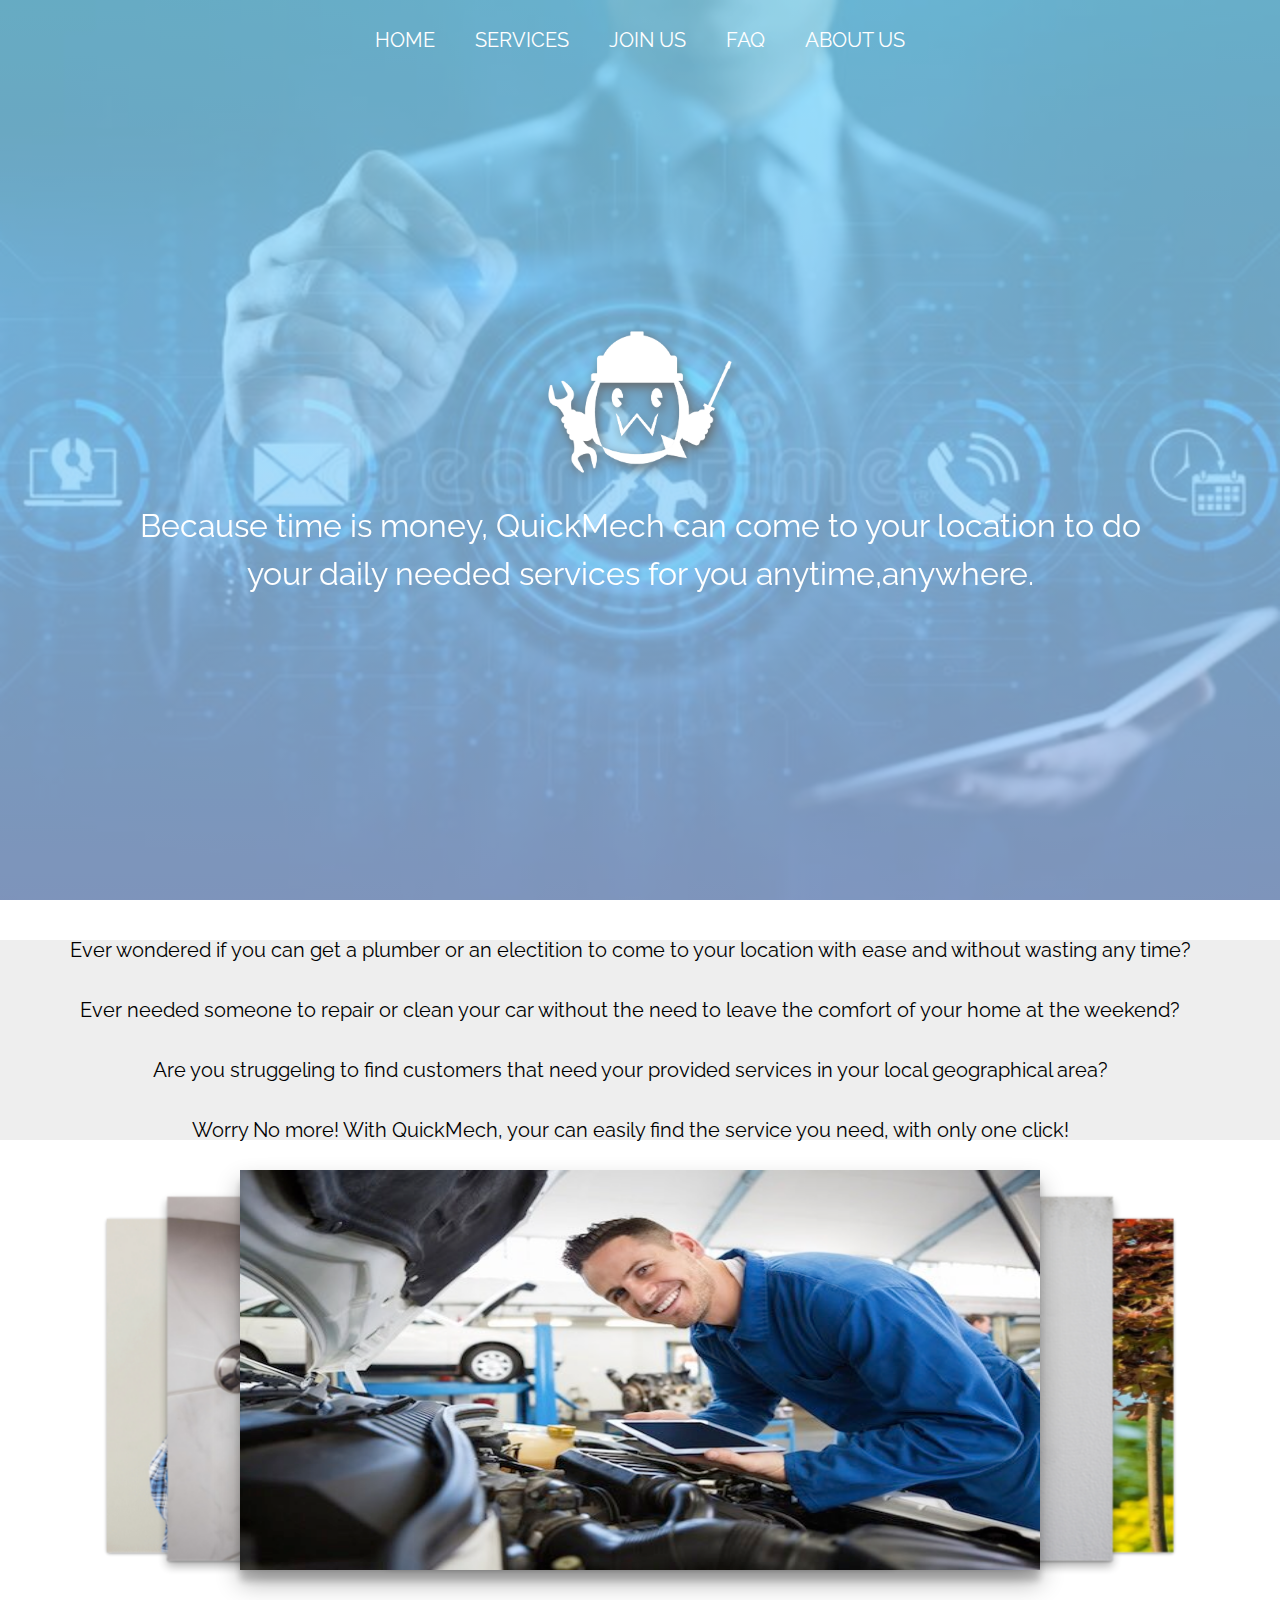
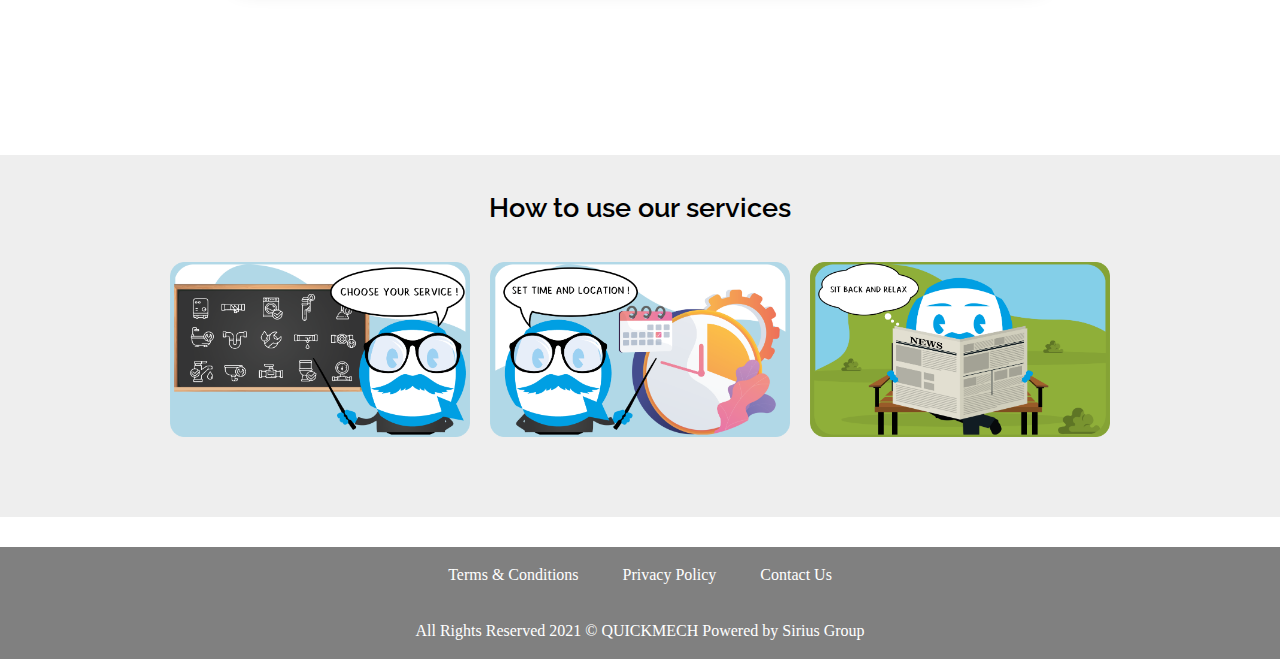
<file: index.html>
<!DOCTYPE html>
<html lang="en">
<head>
    <title>QuickMech</title>
    <link rel="stylesheet" href="./css/reset.css">
    <link rel="stylesheet" href="./css/main.css">
    <link rel="icon" href="./img/QUICKMECK.png">
</head>
<body>
    <section class="main-container">
        <header>
            <nav>
                <ul>
                    <li><a href="index.html"> Home</a></li>
                    <li><a href="./page/services.html">Services</a></li>
                    <li><a href="./page/joinus.html"> Join us</a></li>
                    <li><a href="./page/FAQ.html"> FAQ</li></a>
                    <li><a href="./page/about.html"> About us</a></li>
                </ul>
            </nav>
        </header>
        <!-- </section> -->
        <main class="">
            <div class="hero">
                <img src="./img/QUICKMECK_Join_Us-01.png" alt="">
                <p>Because time is money, QuickMech can come to your location to do your daily needed services for you
                    anytime,anywhere. </p>
            </div>

            <section class="page-intro">
                <p>Ever wondered if you can get a plumber or an electition
                    to come to your location with ease and without wasting any time?</p>
                <p>Ever needed someone to repair or clean your car without the need to leave
                    the comfort of your home at the weekend?</p>
                <p>Are you struggeling to find customers that need your
                    provided services in your local geographical area?</p>
                <p>Worry No more! With QuickMech, your can easily find the service you need, with only one click!</p>
            </section>

            <section id="slider">
                <input type="radio" name="slider" id="s1">
                <input type="radio" name="slider" id="s2">
                <input type="radio" name="slider" id="s3" checked>
                <input type="radio" name="slider" id="s4">
                <input type="radio" name="slider" id="s5">


                <label for="s1" id="slide1">
                    <img src="./img/img1.jpg" height="100%" width="100%">
                </label>
                <label for="s2" id="slide2">
                    <img src="./img/img2.jpg" height="100%" width="100%">
                </label>
                <label for="s3" id="slide3">
                    <img src="./img/img3.jpg" height="100%" width="100%">
                </label>
                <label for="s4" id="slide4">
                    <img src="./img/img5.jpg" height="100%" width="100%">
                </label>
                <label for="s5" id="slide5">
                    <img src="./img/img7.jpg" height="100%" width="100%">
                </label>
            </section>

            <section class="steps-section">
                <h2>How to use our services</h2>
                <div id="steps">
                    <img src="./img/Choose_your_Service_fin2-01.png">
                    <img src="./img/Set_Time_and_Location-01.png">
                    <img src="./img/Sit_Back_and_Relax-01.png">
                </div>
            </section>
        </main>
        <footer>
            <div>
                <a href="#">Terms & Conditions</a>
                <a href="#">Privacy Policy</a>
                <a href="#">Contact Us</a>
            </div>
            <p>
                All Rights Reserved 2021 © QUICKMECH Powered by Sirius Group
            </p>
        </footer>
    </section>
</body>
</html>
</file>
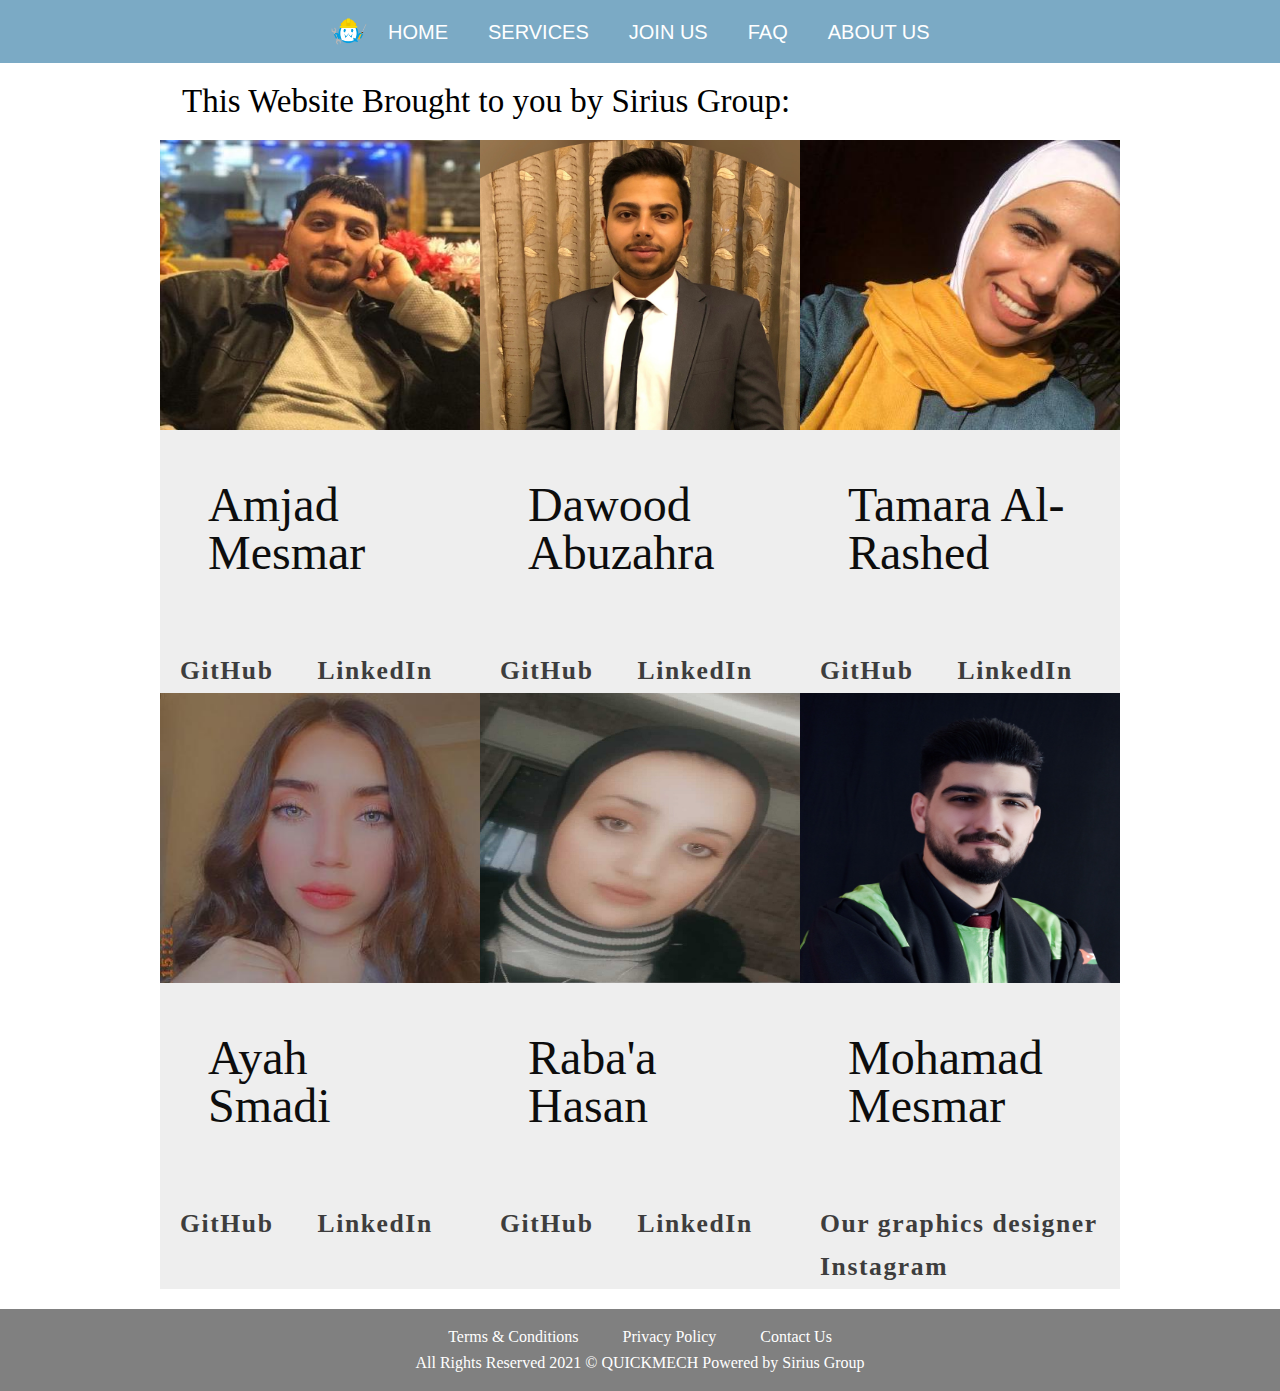
<file: page/about.html>
<!DOCTYPE html>
<html lang="en">

<head>
    <meta charset="UTF-8">
    <meta http-equiv="X-UA-Compatible" content="IE=edge">
    <meta name="viewport" content="width=device-width, initial-scale=1.0">
    <title>About us </title>
    <link rel="stylesheet" href="../css/reset.css">
    <link rel="stylesheet" href="../css/about.css">
    <link rel="icon" href="../img/QUICKMECK.png">

</head>

<body>

    <!-- <div id="logo">
        <div>
            <img src="../img/Quick.png">
            <img src="../img/QUICKMECK.png">
            <img src="../img/Mech.png">
        </div>
    </div> -->

    <header>
        <nav>
            <img class="logo" src="../img/QUICKMECK_Emoji-01.png" alt="">
            <ul>
              
                        <!-- <li class="li1"> <img class="logo" src="../img/QUICKMECK_Emoji-01.png" alt=""></a></li> -->
                        <li><a href="../index.html"> Home</a></li>
                        <li><a href="./services.html">Services</a></li>
                        <li><a href="./joinus.html"> Join us</a></li>
                        <li><a href="./FAQ.html"> FAQ</li></a>
                        <li><a href="./about.html"> About us</a></li>
                  
            </ul>
        </nav>
    </header>
    <main>
        <h1>This Website Brought to you by Sirius Group:</h1>
        <div class="grid">

               
                    <div>
                        <img src="../img/Amjad.jpeg" alt="Amjad">
                        <h4><b>Amjad Mesmar</b></h4>
                        <a href="https://github.com/AmjadMesmar">GitHub</a>
                        <a href="https://www.linkedin.com/in/amjad-mesmar/">LinkedIn</a>
                    </div>

                    <div>
                        <img src="../img/dawood.jpg" alt="Dawood">
                        <h4><b>Dawood Abuzahra</b></h4>
                        <a href="https://github.com/abuzahra98">GitHub</a>
                        <a href="https://www.linkedin.com/in/dawood-abuzahra/">LinkedIn</a>
                    </div>


                    <div>
                        <img src="../img/Tamara.jpeg" alt="Tamara">
                        <h4><b>Tamara Al-Rashed</b></h4>
                        <a href="https://github.com/Tamaraalrashed">GitHub</a>
                        <a href="https://www.linkedin.com/in/tamara-alrashed/">LinkedIn</a>
                    </div>
               
                    <div>
                        <img src="../img/Ayah.jpeg" alt="Ayah">
                        <h4><b>Ayah Smadi</b></h4>
                        <a href="https://github.com/Aya333">GitHub</a>
                        <a href="https://www.linkedin.com/in/ayah-smadi/">LinkedIn</a>
                    </div>


                    <div>
                        <img src="../img/Raba'a-2.jpg" alt="Raba'a">
                        <h4><b>Raba'a Hasan</b></h4>
                        <a href="https://github.com/rabaa-hasan">GitHub</a>
                        <a href="https://www.linkedin.com/in/rabaa-hasan/">LinkedIn</a>
                    </div>
            <!-- Amjad's brothers part below -->
                    <div>
                        <img src="../img/ArtKami.jpg" alt="">
                        <h4><b>Mohamad Mesmar</b></h4>
                        <a href="">Our graphics designer</a>
                        <a href="https://www.instagram.com/Stranger4Ever95/?fbclid=IwAR3sFtSUtxfJHjx4dshRQ9U_IS5iBYTxvBqGvCmZN-8eYBzIARKpo1hUrIw">Instagram</a>
                    </div>
            <!-- End of Amjad's brothers part-->        
        </div>

        <!-- </div>       -->


    </main>
    <footer>
        <div>
            <a href="#">Terms & Conditions</a>
            <a href="#">Privacy Policy</a>
            <a href="#">Contact Us</a>
        </div>
        <p>
            All Rights Reserved 2021 © QUICKMECH Powered by Sirius Group
        </p>
    </footer>
</body>

</body>


</html>
</file>
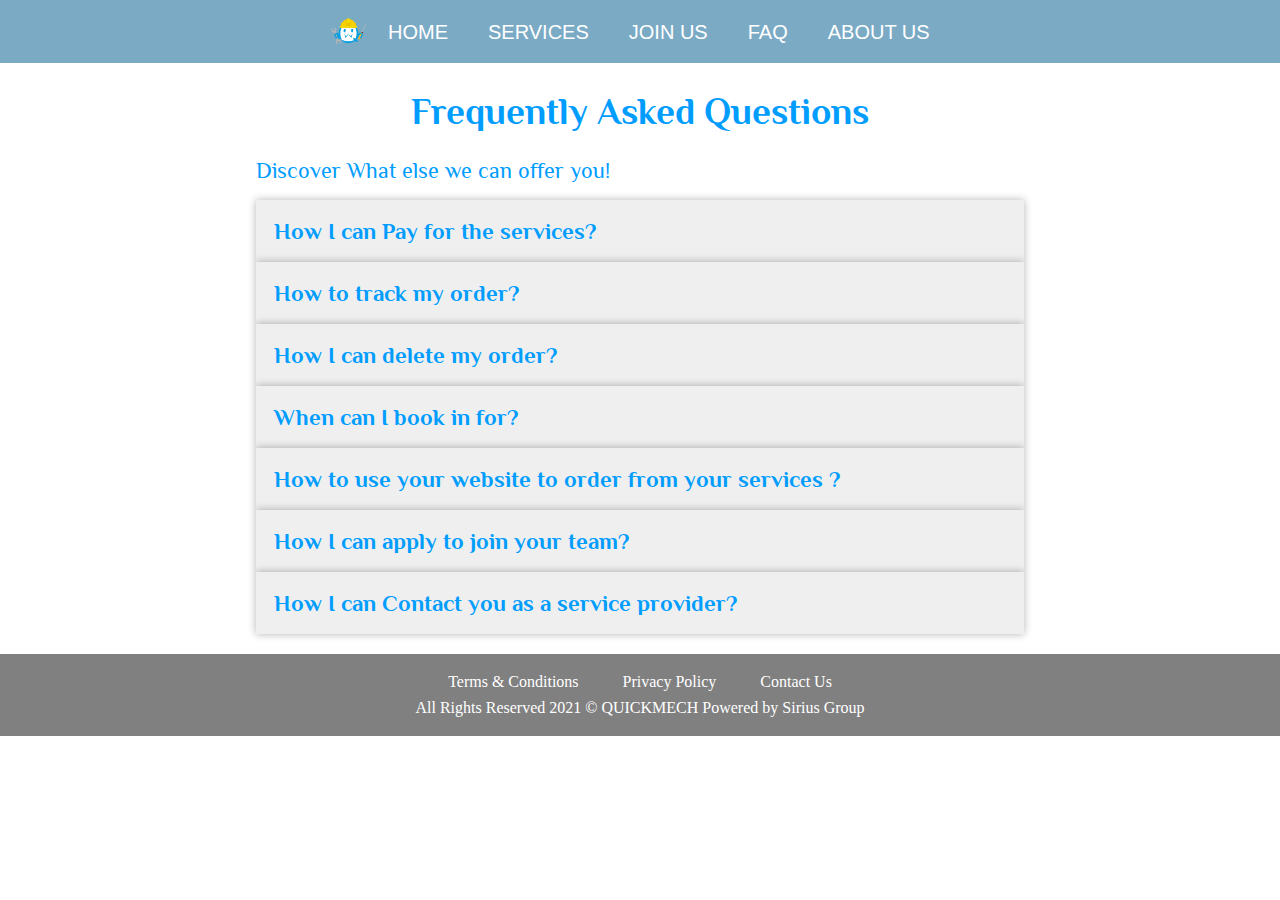
<file: page/FAQ.html>
<!DOCTYPE html>
<html lang="en">

<head>
    <meta charset="UTF-8">
    <meta http-equiv="X-UA-Compatible" content="IE=edge">
    <meta name="viewport" content="width=device-width, initial-scale=1.0">
    <link rel="stylesheet" href="../css/reset.css">
    <link rel="stylesheet" href="../css/FAQ.css">
    <title>FAQ</title>
    <link rel="icon" href="../img/QUICKMECK.png">

</head>

<body>

    <!-- <div id="logo">
        <div>
            <img src="../img/Quick.png">
            <img src="../img/QUICKMECK.png">
            <img src="../img/Mech.png">
        </div>
    </div> -->
    
    <header>
        <nav>
            <img class="logo" src="../img/QUICKMECK_Emoji-01.png" alt="">
            <ul>
              
                        <!-- <li class="li1"> <img class="logo" src="../img/QUICKMECK_Emoji-01.png" alt=""></a></li> -->
                        <li><a href="../index.html"> Home</a></li>
                        <li><a href="./services.html">Services</a></li>
                        <li><a href="./joinus.html"> Join us</a></li>
                        <li><a href="./FAQ.html"> FAQ</li></a>
                        <li><a href="./about.html"> About us</a></li>
                  
            </ul>
        </nav>
    </header>
    <main>
        <h1> Frequently Asked Questions </h1>
        <section class="container">
            <h2>Discover What else we can offer you!</h2>
            <button class="accordion">How I can Pay for the services?</button>
            <div class="panel">
                <p>You can pay cash or using visa card.</p>
            </div>
            <button class="accordion">How to track my order?</button>
            <div class="panel">
                <p>You can Contact us.</p>
            </div>
            <button class="accordion">How I can delete my order? </button>
            <div class="panel">
                <p>You can delete your order inside Services page .</p>
            </div>
            <button class="accordion">When can I book in for? </button>
            <div class="panel">
                <p> When you need any service, We are in service 24/7.</p>
            </div>
            <button class="accordion">How to use your website to order from your services ?</button>
            <div class="panel">
                <p> You can order using the form in Services page .</p>
            </div>
            <button class="accordion">How I can apply to join your team? </button>
            <div class="panel">
                <p> You can join our team by filling the form inside join us page .</p>
            </div>
            <button class="accordion">How I can Contact you as a service provider?</button>
            <div class="panel">
                <p> You can use this email to contact us: <br> sirius-group@quickmech.com .</p>
            </div>
        </section>
    </main>
 <section>
    <footer>
        <div>
            <a href="#">Terms & Conditions</a>
            <a href="#">Privacy Policy</a>
            <a href="#">Contact Us</a>
        </div>
        <p>
            All Rights Reserved 2021 © QUICKMECH Powered by Sirius Group
        </p>
    </footer>
    <script src="../js/FAQ.js"></script>

</body>

</html>
</file>
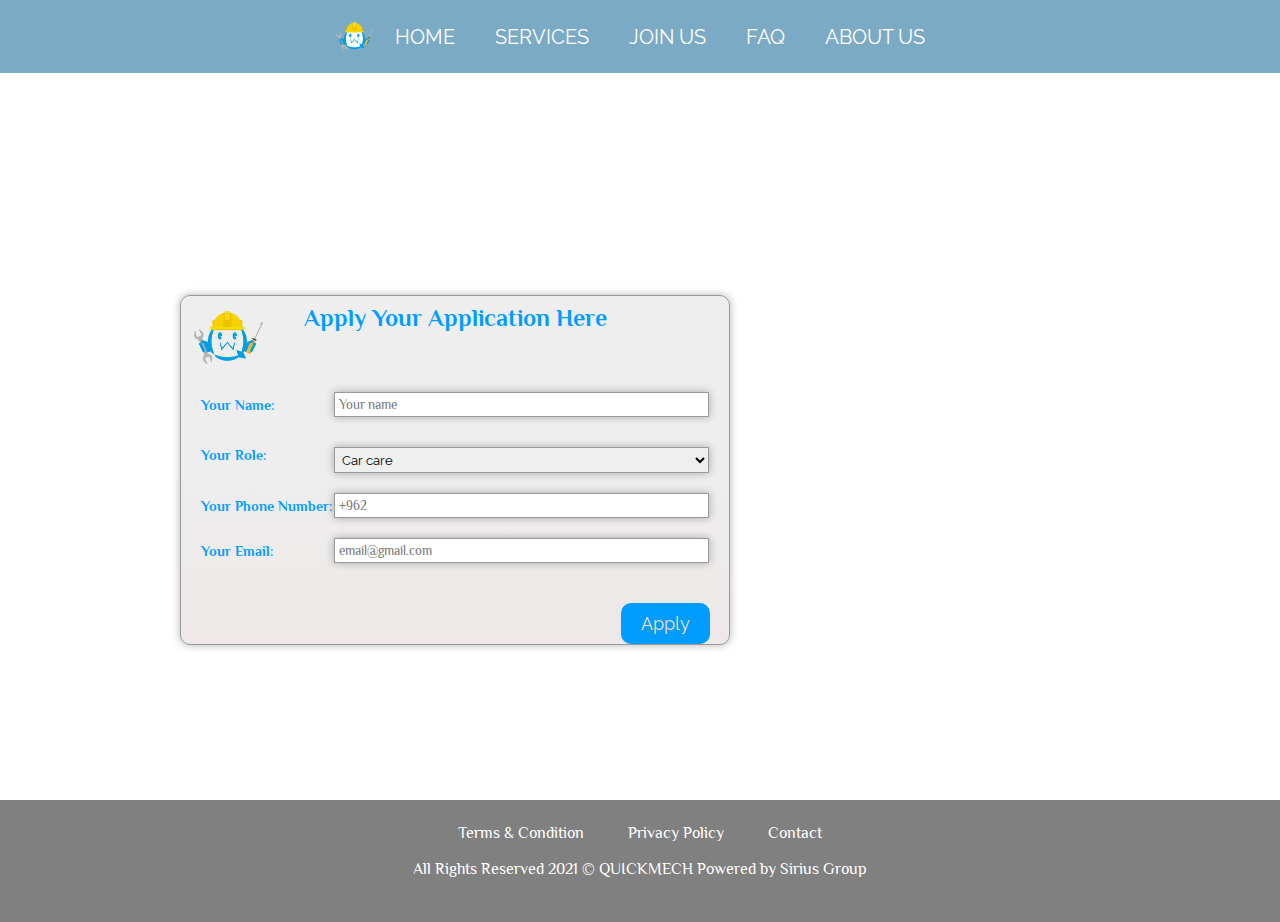
<file: page/joinus.html>
<!DOCTYPE html>
<html lang="en">
<head>
    <meta charset="UTF-8">
    <meta http-equiv="X-UA-Compatible" content="IE=edge">
    <meta name="viewport" content="width=device-width, initial-scale=1.0">
    <link rel="stylesheet" href="../css/reset.css">
    <link rel="stylesheet" href="../css/joinus.css">
    <link rel="icon" href="../img/QUICKMECK.png">
    <title>joinus</title>
</head>
<body>
    <section class="main-container">
        <header>
           <img class="logo" src="../img/QUICKMECK_Emoji-01.png" alt="">
            <nav>
                <ul>
                    <!-- <li class="li1"><a> <</a></li> -->
                    <li><a href="../index.html"> Home</a></li>
                    <li><a href="./services.html">Services</a></li>
                    <li><a href="./joinus.html"> Join us</a></li>
                    <li><a href="./FAQ.html"> FAQ</li></a>
                    <li><a href="./about.html"> About us</a></li>
                </ul>
            </nav>
        </header>
        <main>
            <div class="maindiv">
                <div class="block">
                <div class="apply" id="apply">
                    <form class="joinForm" id="joinForm">
                        <fieldset>
                            <img class="imagepng" src="../img/QUICKMECK_Join_Us-01.png">
                            <legend>apply your application here</legend>
                            <section>
                                <label for="name">Your Name:</label>
                                <input required="required" type="text" id="applicantName" placeholder="Your name"
                                    name="Applicant name" class="inline">
                            </section>
                            <section>
                                <label for="role">Your Role:</label>
                                <select name="Applicant phone" id="applicantRole" class="applicantRole"> </select>
                            </section>
                            <section>
                                <label for="phone">Your Phone Number:</label>
                                <input required="required" type="text" id="applicantphone" placeholder="+962"
                                    name="Applicant Role" class="inline1">
                            </section>
                            <section>
                                <label for="email">Your Email:</label>
                                <input required="required" type="text" id="email" placeholder="email@gmail.com"
                                    name="Applicant Email" class="inline1">
                            </section>
                            <div class="center">
                                <button type="submit">Apply</button>
                            </div>
                        </fieldset>
                    </form>
                </div>
            </div>
                <div class="output" id="output">
                </div>
            </div>
        </main>
        <footer>
            <div>
                <a href="#">Terms & Condition</a>
                <a href="#">Privacy Policy</a>
                <a href="#">Contact</a>
            </div>
            <p>
                All Rights Reserved 2021 © QUICKMECH Powered by Sirius Group
            </p>
        </footer>
    </section>
    <!-- <script src="../js/app.js"></script> -->
    <script src="../js/joinus.js"></script>
</body>
</html>
</file>
<file: css/main.css>
/* @import url('https://fonts.googleapis.com/css2?family=Philosopher&display=swap%27'); */
@import url('https://fonts.googleapis.com/css2?family=Raleway:ital,wght@0,100;0,200;0,300;0,400;0,500;0,600;0,700;0,800;0,900;1,100;1,200;1,300;1,400;1,500;1,600;1,700;1,800;1,900&display=swap');
* {
  box-sizing: border-box;
  font-family: 'Raleway', sans-serif;
  margin: 0;
  padding: 0;
}
main {
  width: 960px;
  margin: auto;
}
#logo img {
  height: 80px;
  width: 90px;
}

 */
#logo div {
  display: flex;

}
.main-container {
  display: grid;
  grid-template-rows: 80px minmax(calc(100vh - 240px), 1fr);
  gap: 30px;
}
.main-container header {
  text-transform: uppercase;
  grid-column: 1 / -1;
  grid-row: 1 / 2;
  display: flex;
  align-items: center;
  justify-content: center;
  z-index: 100;
}
.main-container header a {
  display: inline-block;
  line-height: 30px;
  padding: 0 20px;
  color: #fff;
  font-size: 20px;
  border: 0;
  font-weight: 400;
  position: relative;
  font-family: 'Raleway', sans-serif;
}
.main-container header a:hover {
  background: none;
}
.main-container header a:hover::after {
  content: "";
  width: 50%;
  position: absolute;
  left: 50%;
  height: 1.5px;
  background: #fff;
  top: 30px;
  transform: translateX(-50%);
}
.main-container main {
  grid-column: 1 / -1;
  grid-row: 1 / 3;
  z-index: 0;
  width: 100%;
}
.hero {
  background: url("../img/ffff.jpg");
  width: 100%;
  height: 100vh;
  position: relative;
  display: flex;
  align-items: center;
  justify-content: center;
  flex-wrap: wrap;
  align-content: center;
  background-size: cover;
  background-position: center;
  opacity: 0.6;
}
.hero::before {
  content: "";
  position: absolute;
  top: 0;
  left: 0;
  width: 100%;
  height: 100%;
  background: linear-gradient(to bottom, #04bffe 0%, #4481eb 100%);
  opacity: 0.6;
}
.hero img {
  display: block;
  width: 100%;
  height: 200px;
  z-index: 22;
  object-fit: contain;
  filter: brightness(0) invert(1) drop-shadow(2px 4px 6px #000);
}
.main-container .main-content {
  width: 960px;
  margin: auto;
}
.main-container .hero p {
  margin: 0;
  font-size: 32px;
  color: #fff;
  width: 80%;
  z-index: 11;
  line-height: 1.5;
  text-align: center;
}
.main-content h2 {
  margin: 30px 0;
  text-align: center;
  font-size: 32px;
  font-weight: 700;
  margin-top: 40px;
  position: relative;
}
.main-content h2::after {
  position: absolute;
  width: 70px;
  height: 2px;
  content: "";
  top: 40px;
  background: #222;
  left: 50%;
  transform: translateX(-50%);
}
.main-container footer {
  width: 100%;
  background-color: grey;
  color: white;
  text-align: center;
  padding: 20px 0;
}
.main-container footer p {
  font-size: 16px;
}
.main-container footer a {
  font-weight: 400;
  color: #fff;
}
.main-container footer div {
  text-decoration: none;
}
.main-container footer a:hover {
  background: none;
}
header {
  align-items: center;
  padding: 20px;
}
header nav ul {
  display: flex;
  justify-content: center;
  align-items: center;
  font-weight: bolder;
}
header nav {
  text-align: right;
}
a {
  text-decoration: none;
  color: #eff0b6;
  padding: 0 20px;
  font-weight: bolder;
  /* font-family: 'Philosopher', sans-serif; */
}
a:hover {
  background: white;
  color: #009dff;
}
h1 {
  text-align: center;
  font-size: 60px;
  padding-bottom: 30px;
}


.steps-section {
  padding: 40px 0;
  background-color: #eee;
  margin: 0;
}

.page-intro p {
  font-size: 20px;
  text-align: center;
  text-indent: -20px;
}

.page-intro {
  background-color: #eee;
  margin-bottom: 30px;
}

.steps-section h2 {
  text-align: center;
  font-weight: 600;
  font-size: 20pt;
}

p {
  margin-top: 40px;
  font-size: large;
}
#steps img {
  width: 300px;
  margin: 40px 10px;
}
#steps {
  display: flex;
  justify-content: center;
}
.steps-section {
  padding: 40px 0;
  background-color: #eee;
  margin: 0;
}
.steps-section h2 {
  text-align: center;
  font-weight: 600;
  font-size: 20pt;
}
/*-------------------------------------------------AYAH'S ANIMATION----------------------------------------*/
body {
  height: 100%;
  /* padding: 100px 0; */
  /*   background-image: linear-gradient(to top, #accbee 0%, #e7f0fd 100%); */
  user-select: none;
}
body h1 {
  text-align: center;
  margin-top: 20px;
}

[type=radio] {
  display: none;
}

#slider {
  height: 65vh;
  position: relative;
  perspective: 1000px;
  transform-style: preserve-3d;
  margin-top: 30px;
}

#slider label {
  margin: auto;
  width: 800px;
  height: 400px;
  border-radius: 4px;
  position: absolute;
  left: 0; right: 0;
  cursor: pointer;
  transition: transform 0.4s ease;
}

#s1:checked ~ #slide4, #s2:checked ~ #slide5,
#s3:checked ~ #slide1, #s4:checked ~ #slide2,
#s5:checked ~ #slide3 {
  box-shadow: 0 1px 4px 0 rgba(0,0,0,.37);
  transform: translate3d(-30%,0,-200px);
}

#s1:checked ~ #slide5, #s2:checked ~ #slide1,
#s3:checked ~ #slide2, #s4:checked ~ #slide3,
#s5:checked ~ #slide4 {
  box-shadow: 0 6px 10px 0 rgba(0,0,0,.3), 0 2px 2px 0 rgba(0,0,0,.2);
  transform: translate3d(-15%,0,-100px);
}

#s1:checked ~ #slide1, #s2:checked ~ #slide2,
#s3:checked ~ #slide3, #s4:checked ~ #slide4,
#s5:checked ~ #slide5 {
  box-shadow: 0 13px 25px 0 rgba(0,0,0,.3), 0 11px 7px 0 rgba(0,0,0,.19);
  transform: translate3d(0,0,0);
}

#s1:checked ~ #slide2, #s2:checked ~ #slide3,
#s3:checked ~ #slide4, #s4:checked ~ #slide5,
#s5:checked ~ #slide1 {
  box-shadow: 0 6px 10px 0 rgba(0,0,0,.3), 0 2px 2px 0 rgba(0,0,0,.2);
  transform: translate3d(15%,0,-100px);
}

#s1:checked ~ #slide3, #s2:checked ~ #slide4,
#s3:checked ~ #slide5, #s4:checked ~ #slide1,
#s5:checked ~ #slide2 {
  box-shadow: 0 1px 4px 0 rgba(0,0,0,.37);
  transform: translate3d(30%,0,-200px);
}
</file>
<file: css/about.css>
@import url('https://fonts.googleapis.com/css2?family=Philosopher&display=swap%27');

* {
    box-sizing: border-box;
    /* font-family: 'Philosopher', sans-serif;
  
    margin: 0;
    padding: 0; */
  }
  
 main {
    width: 960px;
    margin: auto;
    
  }

  .grid img {
    max-height: 290px; 
  }

  .grid {
    background-color:  #eee;
  }

#logo {
width: 100%;
}
  #logo img{
    height: 100px;
    width: 120px;
    
  }

#logo div {

  display : flex;   
  justify-content: center;
  
}

  header{

    /* width: 1100px; */
    background-color: #7baac5;   
    align-items: center;
    padding: 1%;
    margin: auto;
    font-family: 'Philosopher', sans-serif;
    opacity: 1;
    /* height: 73%; */
}

header nav ul  {
  display : flex; justify-content:center; align-items: center;
  font-weight: bolder;
}
  
  header nav {
    text-align: right;
  }
  
  eader {
    text-transform: uppercase;
    grid-column: 1 / -1;
    grid-row: 1 / 2;
    display: flex;
    align-items: center;
    justify-content: center;
    z-index: 100;
  }
  header a {
    display: inline-block;
    line-height: 30px;
    padding: 0 20px;
    color: #fff;
    font-size: 20px;
    border: 0;
    font-weight: 400;
    position: relative;
    font-family: 'Raleway', sans-serif;
  }
  header a:hover {
    background: none;
  }
   header a:hover::after {
    content: "";
    width: 50%;
    position: absolute;
    left: 50%;
    height: 1.5px;
    background: #fff;
    top: 30px;
    transform: translateX(-50%);
  }
  a {
    text-decoration: none;
    color: #eff0b6;
    padding: 0 20px;
    font-weight: bolder;

  }


.container {
  display: grid;
  gap: 40px;
    grid-template-columns: repeat(5, 100px);
    align-items: center;
    justify-content: center;
    width: 960px;
    margin: auto;
    /* margin-bottom: 25px; */
}

.container h1 {
  grid-column: 1 / -1;
  text-align: center;
  font-size: 28px;
  padding-bottom: 30px;
  margin-top: 40px;
}

.container img {
  height: 100px;
  padding: 3px;
  border-radius: 50%;
  box-shadow: 5px 5px 5px 5px;
  width: 100px;
  
  display: flex;
  align-items: center;
  justify-content: center
}

.container p {
  
  font-size: 12px;
  background: #009DFF;
  color: white;
  text-align: center;
  font-weight: bolder; 
}

.container a{
  color: #009DFF;
  text-align: center;
}

.container a:hover{
    background:#009DFF;
    color: white;
}


.grid {
  display: grid;
  grid-template-columns: repeat(3, 1fr);
  align-items: start;
 
}
 img{
  width:100%;
}

 
.grid .card {
  background-color: #fff;
  border-radius: 0.4rem;
  overflow: hidden;
  box-shadow: 0 3rem 6rem rgba(0, 0, 0, 0.1);
  cursor: pointer;
  transition: 0.2s;
  margin:0 auto;
  max-width: 1000px;
}

.grid  :hover {
  transform: translateY(-0.5%);
  box-shadow: 0 4rem 8rem rgba(0, 0, 0, 0.5);
}

 .grid h4 {
  padding: 3rem;
}

 .grid div h4{
  font-size: 3rem;
  font-weight: 500;
  color: #0d0d0d;
  margin-bottom: 1.5rem;
}

 .grid div a{
  font-size: 1.6rem;
  letter-spacing: 0.1rem;
  line-height: 1.7;
  color: #3d3d3d;
  margin-bottom: 2.5rem;
} 

@media only screen and (max-width: 60em) {
  body {
    padding: 3rem;
  }

  .grid {
    grid-gap: 3rem;
  } 
} 

nav{
  display: flex;
  justify-content: center;
  
}

li a
{

  font-family: 'Raleway', sans-serif;
  color: #fff;
  font-size: 20px;
  font-weight: 100;
  text-transform: uppercase;
}

nav img{
  width:3%;
}

main h1{
  padding: 22px;
  font-size: 33px;
}

footer {
  width: 100%;
  background-color: grey;
  color: white;
  text-align: center;
  /* font-family: 'Philosopher', sans-serif; */
  padding: 20px 0;
  margin-top: 20px;
}
footer p {
  font-size: 16px;
  padding-top: 10px;
}
footer a {
  font-weight: 400;
  color: #fff;
}
footer div {
  text-decoration: none;
}
footer a:hover {
  background: none;
}
</file>
<file: css/FAQ.css>
@import url('https://fonts.googleapis.com/css2?family=Philosopher&display=swap%27');

* {
    box-sizing: border-box;
    font-family: 'Philosopher', sans-serif;
    font-family: 'Raleway', sans-serif;
  }
  
  main {
    width: 960px;
    margin: auto;
  }

#logo {
width: 100%;
}
  #logo img{
    height: 100px;
    width: 120px;
    
  }

#logo div {

  display : flex;   
  justify-content: center;
  
}
  
  img {
    width: 3%;
  }
  
  header{

    /* width: 1100px; */
    background-color: #7baac5;   
    padding: 1%;
    margin: auto;
    opacity: 1;
    /* height: 73px; */
  }

header nav ul  {
  display : flex; justify-content:center; align-items: center;
  font-weight: bolder;

}
  
  header nav {
    text-align: right;
  }
  
  a {
    text-decoration: none;
    color: #eff0b6;
    padding: 0 20px;
    font-weight: bolder;

  }

h1{
    text-align: center;
    margin: 30px;
    font-size: 37px;
    font-weight: 590;
    color: #009dff;
    font-family: 'Philosopher', sans-serif;
}
.container{
    width: 80%;
    margin: auto;
    
}
h2{
    text-align: left;
    margin-right: 18px;
    margin-bottom: 18px;
    font-size: 22px;
    color: #009dff;
    font-family: 'Philosopher', sans-serif;
    
}

.accordion {
    background: linear-gradient(bottom, #CCCCCC, #EEEEEE 175px);
    box-shadow: 0px 0px 8px rgba(0, 0, 0, 0.3);
    color: #009dff;
    cursor: pointer;
    padding: 18px;
    width: 100%;
    border: none;
    text-align: left;
    outline: none;
    font-size: 23px;
    font-weight:bolder;
    transition: 0.4s; font-family: 'Philosopher', sans-serif;
  }
  
  .active, .accordion:hover {
    background-color: rgb(223, 223, 223); 
  }
  
  .panel {
    padding: 0 18px;
    display: none;
    overflow: hidden; font-family: 'Philosopher', sans-serif;
    font-size: 23px;
    font-weight: 500;
    /* color:#5cb958; */
    color:#ffffff;
    background-color: #c2c2c2;
    padding: 15px;
    box-shadow: 0px 8px 16px 0px rgba(0,0,0,0.2);
  }

header nav ul {
  display: flex;
  justify-content: center;
  align-items: center;
  font-weight: bolder;
  /* font-family: 'Philosopher', sans-serif; */
}
header nav {
  text-align: right;
}
a {
  text-decoration: none;
  color: #eff0b6;
  padding: 0 20px;
  font-weight: bolder;
  /* font-family: 'Philosopher', sans-serif; */
}

header {
  text-transform: uppercase;
  grid-column: 1 / -1;
  grid-row: 1 / 2;
  display: flex;
  align-items: center;
  justify-content: center;
  z-index: 100;
}
header a {
  display: inline-block;
  line-height: 30px;
  padding: 0 20px;
  color: #fff;
  font-size: 20px;
  border: 0;
  font-weight: 400;
  position: relative;
  font-family: 'Raleway', sans-serif;
}
header a:hover {
  background: none;
}
 header a:hover::after {
  content: "";
  width: 50%;
  position: absolute;
  left: 50%;
  height: 1.5px;
  background: #fff;
  top: 30px;
  transform: translateX(-50%);
}

nav{
  display: flex;
  justify-content: center;
  
}

li a
{

  font-family: 'Raleway', sans-serif;
  color: #fff;
  font-size: 20px;
  font-weight: 100;
  text-transform: uppercase;
}

footer {
  width: 100%;
  background-color: grey;
  color: white;
  text-align: center;
  /* font-family: 'Philosopher', sans-serif; */
  padding: 20px 0;
  margin-top: 20px;
}
footer p {
  font-size: 16px;
  padding-top: 10px;
}
footer a {
  font-weight: 400;
  color: #fff;
}
footer div {
  text-decoration: none;
}
footer a:hover {
  background: none;
}
</file>
<file: css/joinus.css>
@import url('https://fonts.googleapis.com/css2?family=Philosopher&display=swap%27');
@import url('https://fonts.googleapis.com/css2?family=Raleway:ital,wght@0,100;0,200;0,300;0,400;0,500;0,600;0,700;0,800;0,900;1,100;1,200;1,300;1,400;1,500;1,600;1,700;1,800;1,900&display=swap');
* {
    box-sizing: border-box;
    font-family: 'Raleway', sans-serif;
  }
  html, body, .main-container {
    height: 100%;
  }
   main {
    width: 960px;
    margin: auto;
  } 
#logo img {
  height: 80px;
  width: 90px;}
#logo div {
  display : flex;   
}
  img {
    width: 100%;
  }
  header{
    width: 100%;
    background-color: #7baac5;   
    padding: 20px;
    margin: auto;
    font-family: 'Raleway', sans-serif;
}
header nav ul  {
  display : flex; justify-content:center; align-items: center;
  font-weight: bolder;
}
  header nav {
    text-align: right;
  }
  a {
    text-decoration: none;
    color: #eff0b6;
    padding: 0 20px;
    font-weight: bolder;
    font-family: 'Philosopher', sans-serif;
  }
/* a:hover {
    background:white;
    color: #009DFF;
  } */
  h1 {
      text-align: center;
    font-size: 60px;
    padding-bottom: 30px
  }
form {
    background: -webkit-linear-gradient(bottom, #eee8e8, #EEEEEE 175px);
    background: -moz-linear-gradient(bottom, #eee8e8, #EEEEEE 175px);
    background: linear-gradient(bottom, #eee8e8, #EEEEEE 175px);
    /* margin: auto; */
    position: relative;
    width: 550px;
    height: 350px;
    font-family:'Philosopher', sans-serif;
    font-size: 14px;
    line-height: 24px;
    font-weight: bold;
    color:#009DFF;
    text-decoration: none;
    border-radius: 10px;
    padding: 10px;
    border: 1px solid #999;
    border: inset 1px solid #333;
    -webkit-box-shadow: 0px 0px 8px rgba(0, 0, 0, 0.3);
    -moz-box-shadow: 0px 0px 8px rgba(0, 0, 0, 0.3);
    box-shadow: 0px 0px 8px rgba(0, 0, 0, 0.3);
    margin-top: 60px;
    text-transform: capitalize;
  }
  select{
    margin-top: 10px;     border:1px solid #999;    
     -webkit-box-shadow: 0px 0px 8px rgba(0, 0, 0, 0.3);  
        -moz-box-shadow: 0px 0px 8px rgba(0, 0, 0, 0.3);
         box-shadow: 0px 0px 8px rgba(0, 0, 0, 0.3);     
         width: 375px;     
         padding: 3px 3px;
  }
  input {
    width: 375px;
    display: block;
    border: 1px solid #999;
    height: 25px;
    -webkit-box-shadow: 0px 0px 8px rgba(0, 0, 0, 0.3);
    -moz-box-shadow: 0px 0px 8px rgba(0, 0, 0, 0.3);
    box-shadow: 0px 0px 8px rgba(0, 0, 0, 0.3);
    padding: 4px;
    font-family: 'Philosopher', sans-serif;
  }
  legend{
    text-align: center;
    font-family: 'Philosopher', sans-serif;
    font-size: x-large;
  }
form fieldset section{
  position: relative;
  bottom: 30px;
 justify-content: space-between;
 display: flex;
 align-items: center;
 padding-bottom: 15px;
 padding:10px 10px ;
}
  form button{
   position: relative;
  right: -430px;
  bottom: 5px;
    margin-top: 5px;
    background-color: #009DFF;
    padding: 10px 20px 10px 20px;
    font-size: large;
    border-radius: 10px;
    border: #999;
    color:wheat;
  }
  footer {
    color: white;
    text-align: center;
    text-align: center;
    padding: 25px;
    font-family: 'Philosopher', sans-serif;
  }
  footer div a{
    padding-top: 10px;
    text-decoration: none;
}
.imagepng{
  width:75px;
   height:75px;
position: relative;
bottom: 30px;
    -webkit-animation: mover 1s infinite  alternate;
    animation: mover 1s infinite  alternate;
    -webkit-animation: mover 1s infinite  alternate;
    animation: mover 1s infinite  alternate;
}
@-webkit-keyframes mover {
    0% { transform: translateY(0); }
    100% { transform: translateY(-10px); }
}
@keyframes mover {
    0% { transform: translateY(0); }
    100% { transform: translateY(-10px); }
}
div:last-child ul li {
  line-height: 20px;
  background: -webkit-linear-gradient(bottom, #eee8e8, #EEEEEE 175px);
    background: -moz-linear-gradient(bottom, #eee8e8, #EEEEEE 175px);
    background: linear-gradient(bottom, #eee8e8, #EEEEEE 175px);
 width:75% ;
}
.main-container {
  display: grid;
  grid-template-rows: 80px minmax(calc(100vh - 240px), 3fr) ;
  gap: 30px;
}
.main-container header {
  grid-column: 1 / -1;
  grid-row: 1 / 2;
  display: flex;
  align-items: center;
  justify-content:left;
  width :100%;
  color: white;
  text-align: center;
  padding: 25px;
  opacity: 0.8;
}
.main-container header a {
  display: inline-block;
  line-height: 30px;
  padding: 0 20px;
  color: #fff;
  font-size: 20px;
  border: 0;
  font-weight: 400;
  position: relative;
  text-transform: uppercase;
}
.main-container header a:hover {
  background: none;
}
.main-container header a:hover::after {
  content: '';
  width: 50%;
  position: absolute;
  left: 50%;
  height: 1.5px;
  background: #fff;
  top: 30px;
  transform: translateX(-50%);
}
/* .main-container main {
  grid-column: 1 / -1;
  grid-row: 1 / 3;
  z-index: -1;
  width: 100%;
} */
 footer {
  width: 100%;
  background-color:grey
}
 footer p {
  margin: 20px;
  font-size: 16px;
}
 footer a {
  font-weight: 400;
  color: #fff;
}
 footer a:hover {
  background: none;
}
/* .main-container .main-content {
  width: 960;
  margin: auto;
} */
.apply{
  display: inline;
}
.output{
} 
.maindiv {
  display: grid;
  grid-template-columns: repeat(2, 1fr);
  align-items: center;
  padding: 20px;
  gap: 20px;
}
/* .maindiv{
  margin: 100px 100px;
  display: flex;
  justify-content: center;
}
 */




 header nav ul {
  display: flex;
  justify-content: center;
  align-items: center;
  font-weight: bolder;
  /* font-family: 'Philosopher', sans-serif; */
}
header nav {
  text-align: right;
}
a {
  text-decoration: none;
  color: #eff0b6;
  padding: 0 20px;
  font-weight: bolder;
  /* font-family: 'Philosopher', sans-serif; */
}
a:hover {
  background: white;
  color: #009dff;
}


.main-container header {
  text-transform: uppercase;
  grid-column: 1 / -1;
  grid-row: 1 / 2;
  display: flex;
  align-items: center;
  justify-content: center;
  z-index: 100;
      height: 73px;
      padding: 0;
    margin: 0;
   
opacity: 1;
}
.main-container header a {
  display: inline-block;
  line-height: 30px;
  padding: 0 20px;
  color: #fff;
  font-size: 20px;
  border: 0;
  font-weight: 400;
  position: relative;
  font-family: 'Raleway', sans-serif;
}
.main-container header a:hover {
  background: none;
}
.main-container header a:hover::after {
  content: "";
  width: 50%;
  position: absolute;
  left: 50%;
  height: 1.5px;
  background: #fff;
  top: 30px;
  transform: translateX(-50%);
}





.li1
{
  width:0%;
}


.logo
{
  width:3.2%;
}
</file>
